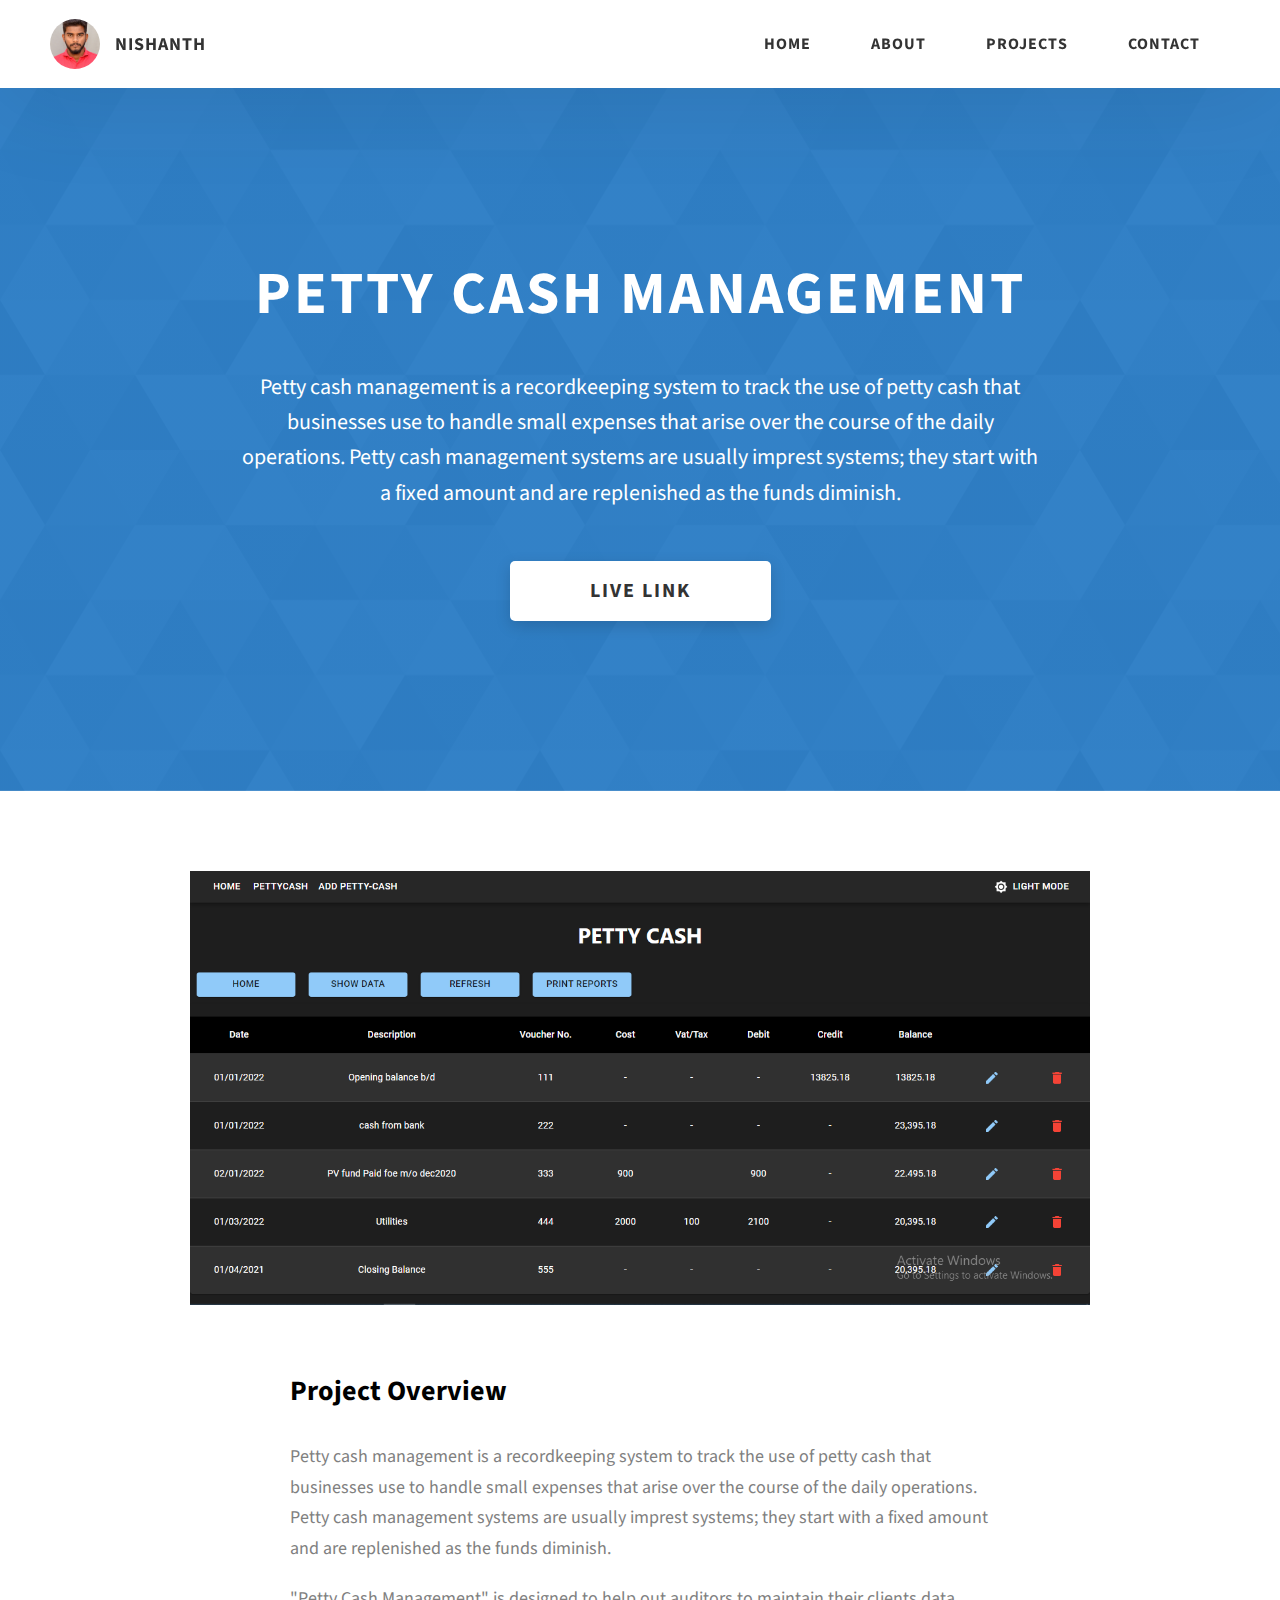
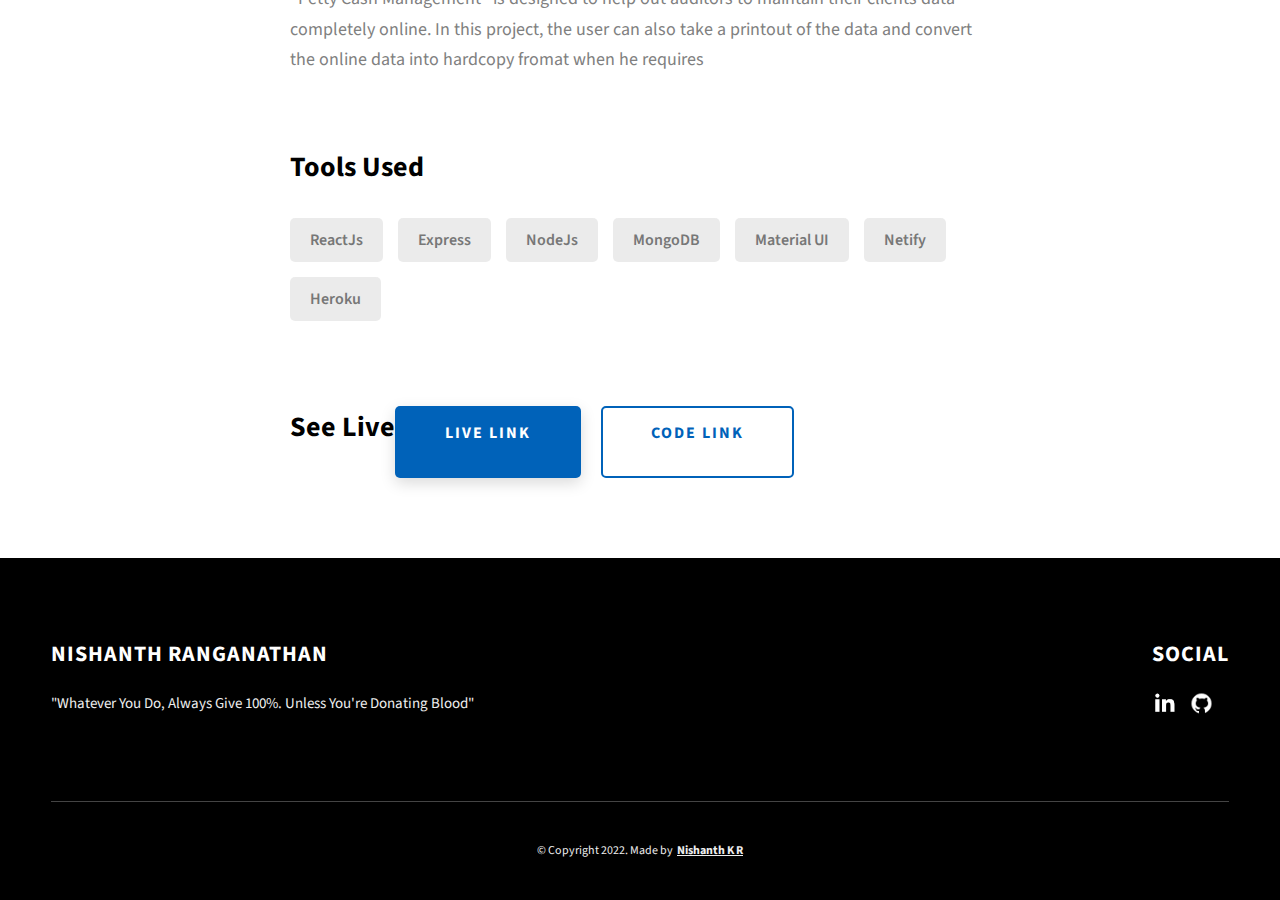
<file: project-1.html>
<!DOCTYPE html>
<html lang="en">
  <head>
    <meta charset="UTF-8" />
    <meta name="viewport" content="width=device-width, initial-scale=1.0" />
    <meta http-equiv="X-UA-Compatible" content="ie=edge" />
    <title>Case Study of Pettycash Management</title>
    <meta name="description" content="Case study page of Project" />

    <link rel="stylesheet" href="css/style.css" />

    <link rel="preconnect" href="https://fonts.googleapis.com" />
    <link rel="preconnect" href="https://fonts.gstatic.com" crossorigin />
    <link
      href="https://fonts.googleapis.com/css2?family=Source+Sans+Pro:wght@400;600;700;900&display=swap"
      rel="stylesheet"
    />
  </head>
  <body>
    <header class="header">
      <div class="header__content">
        <div class="header__logo-container">
          <div class="header__logo-img-cont">
            <img
              src="./assets/png/633.jpg"
              alt="Logo Image"
              class="header__logo-img"
            />
          </div>
          <span class="header__logo-sub">Nishanth</span>
        </div>
        <div class="header__main">
          <ul class="header__links">
            <li class="header__link-wrapper">
              <a href="./index.html" class="header__link"> Home </a>
            </li>
            <li class="header__link-wrapper">
              <a href="./index.html#about" class="header__link">About </a>
            </li>
            <li class="header__link-wrapper">
              <a href="./index.html#projects" class="header__link">
                Projects
              </a>
            </li>
            <li class="header__link-wrapper">
              <a href="./index.html#contact" class="header__link"> Contact </a>
            </li>
          </ul>
          <div class="header__main-ham-menu-cont">
            <img
              src="./assets/svg/ham-menu.svg"
              alt="hamburger menu"
              class="header__main-ham-menu"
            />
            <img
              src="./assets/svg/ham-menu-close.svg"
              alt="hamburger menu close"
              class="header__main-ham-menu-close d-none"
            />
          </div>
        </div>
      </div>
      <div class="header__sm-menu">
        <div class="header__sm-menu-content">
          <ul class="header__sm-menu-links">
            <li class="header__sm-menu-link">
              <a href="./index.html"> Home </a>
            </li>

            <li class="header__sm-menu-link">
              <a href="./index.html#about"> About </a>
            </li>

            <li class="header__sm-menu-link">
              <a href="./index.html#projects"> Projects </a>
            </li>

            <li class="header__sm-menu-link">
              <a href="./index.html#contact"> Contact </a>
            </li>
          </ul>
        </div>
      </div>
    </header>
    <section class="project-cs-hero">
      <div class="project-cs-hero__content">
        <h1 class="heading-primary">Petty Cash Management</h1>
        <div class="project-cs-hero__info">
          <p class="text-primary">
            Petty cash management is a recordkeeping system to track the use of petty cash that businesses use to handle small expenses that arise over the course of the daily operations. Petty cash management systems are usually imprest systems; they start with a fixed amount and are replenished as the funds diminish.
          </p>
        </div>
        <div class="project-cs-hero__cta">
          <a href="https://petty-cashmanager.netlify.app/" class="btn btn--bg" target="_blank">Live Link</a>
        </div>
      </div>
    </section>
    <section class="project-details">
      <div class="main-container">
        <div class="project-details__content">
          <div class="project-details__showcase-img-cont">
            <img
              src="./assets/jpeg/pettycash.png"
              alt="Project Image"
              class="project-details__showcase-img"
            />
          </div>
          <div class="project-details__content-main">
            <div class="project-details__desc">
              <h3 class="project-details__content-title">Project Overview</h3>
              <p class="project-details__desc-para">
                Petty cash management is a recordkeeping system to track the use of petty cash that businesses use to handle small expenses that arise over the course of the daily operations. Petty cash management systems are usually imprest systems; they start with a fixed amount and are replenished as the funds diminish.
              </p>
              <p class="project-details__desc-para">
                "Petty Cash Management" is designed
to help out auditors to maintain their
clients data completely online.
In this project, the user can also take a
printout of the data and convert the
online data into hardcopy fromat
when he requires
              </p>
            </div>
            <div class="project-details__tools-used">
              <h3 class="project-details__content-title">Tools Used</h3>
              <div class="skills">
                
                <div class="skills__skill">ReactJs</div>
                <div class="skills__skill">Express</div>
                <div class="skills__skill">NodeJs</div>
                <div class="skills__skill">MongoDB</div>
                <div class="skills__skill">Material UI</div>
                <div class="skills__skill">Netify</div>
                <div class="skills__skill">Heroku</div>
              </div>
            </div>
            <div class="project-details__links">
              <h3 class="project-details__content-title">See Live</h3>
              <a
                href="https://petty-cashmanager.netlify.app/"
                class="btn btn--med btn--theme project-details__links-btn"
                target="_blank"
                >Live Link</a
              >
              <a
                href="https://github.com/Nishanth4696/b28wd-pettycash"
                class="btn btn--med btn--theme-inv project-details__links-btn"
                target="_blank"
                >Code Link</a
              >
            </div>
          </div>
        </div>
      </div>
    </section>
    <footer class="main-footer">
      <div class="main-container">
        <div class="main-footer__upper">
          <div class="main-footer__row main-footer__row-1">
            <h2 class="heading heading-sm main-footer__heading-sm">
              <span>Social</span>
            </h2>
            <div class="main-footer__social-cont">
              <a target="_blank" rel="noreferrer" href="https://www.linkedin.com/in/nishanth-k-r/">
                <img
                  class="main-footer__icon"
                  src="./assets/png/linkedin-ico.png"
                  alt="icon"
                />
              </a>
              <a target="_blank" rel="noreferrer" href="https://github.com/Nishanth4696">
                <img
                  class="main-footer__icon"
                  src="./assets/png/github-ico.png"
                  alt="icon"
                />
              </a>
              
            </div>
          </div>
          <div class="main-footer__row main-footer__row-2">
            <h4 class="heading heading-sm text-lt">Nishanth Ranganathan</h4>
            <p class="main-footer__short-desc">
              "Whatever You Do, Always Give 100%. Unless You're Donating Blood"
            </p>
          </div>
        </div>

        <!-- If you give me some credit or shoutout here by linking to my website, then it will be a big thing for me and will help me a lot :) -->
        <div class="main-footer__lower">
          &copy; Copyright 2022. Made by
          <a rel="noreferrer"
            >Nishanth K R</a
          >
        </div>
      </div>
    </footer>

    <script src="./index.js"></script>
  </body>
</html>
</file>
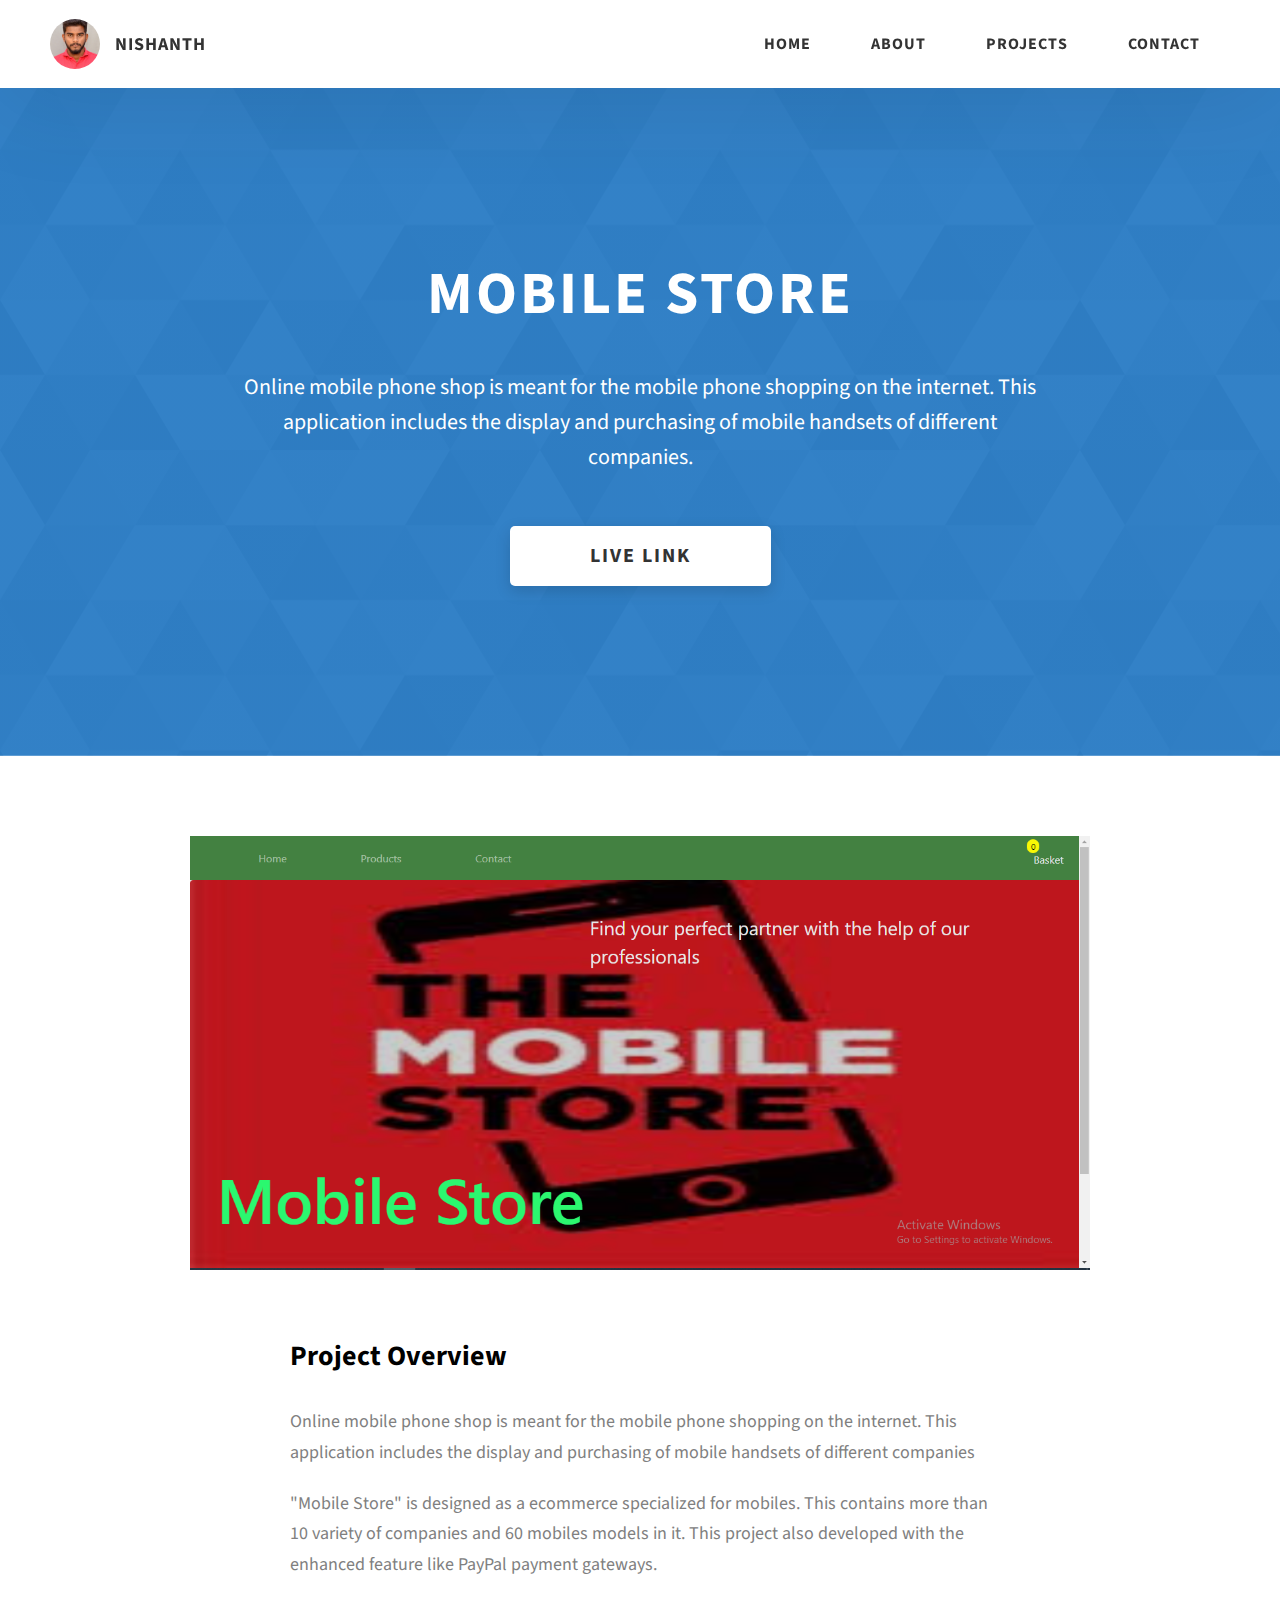
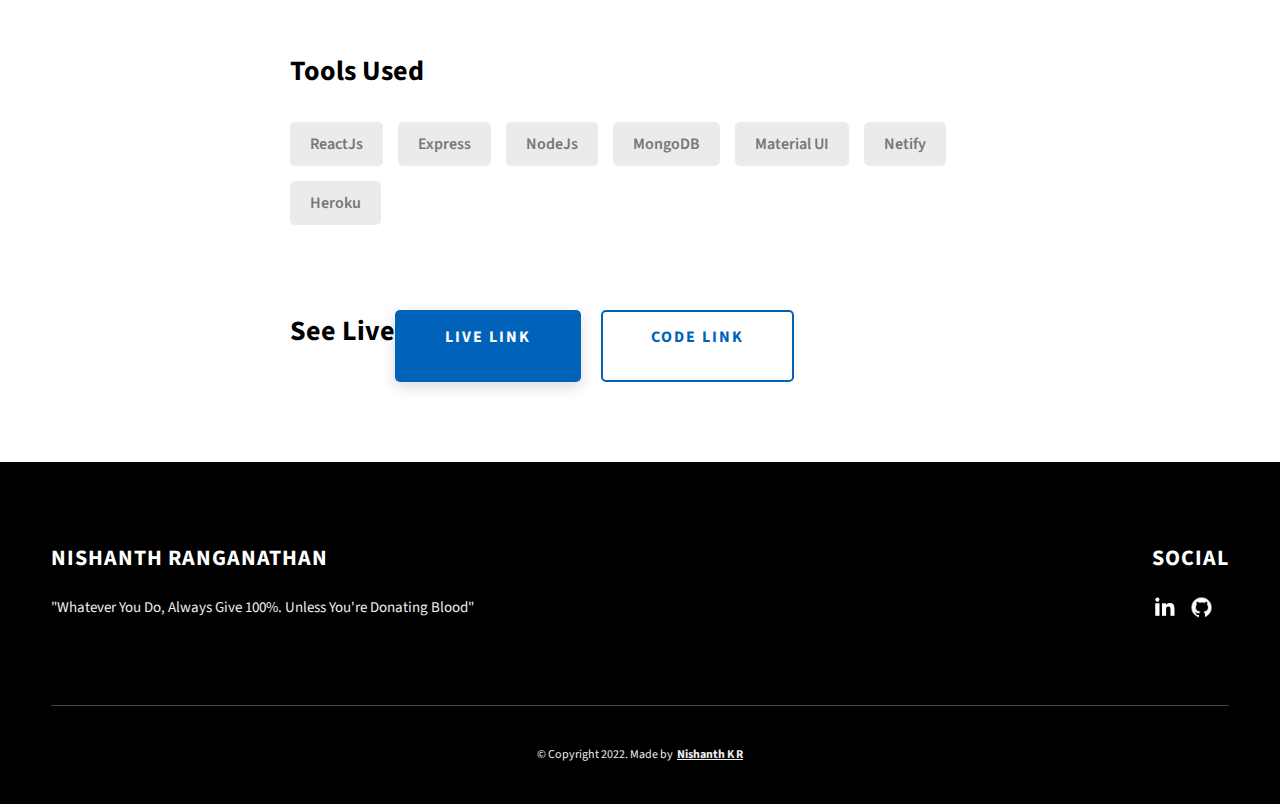
<file: project-2.html>
<!DOCTYPE html>
<html lang="en">
  <head>
    <meta charset="UTF-8" />
    <meta name="viewport" content="width=device-width, initial-scale=1.0" />
    <meta http-equiv="X-UA-Compatible" content="ie=edge" />
    <title>Case Study of Mobile Store</title>
    <meta name="description" content="Case study page of Project" />

    <link rel="stylesheet" href="css/style.css" />

    <link rel="preconnect" href="https://fonts.googleapis.com" />
    <link rel="preconnect" href="https://fonts.gstatic.com" crossorigin />
    <link
      href="https://fonts.googleapis.com/css2?family=Source+Sans+Pro:wght@400;600;700;900&display=swap"
      rel="stylesheet"
    />
  </head>
  <body>
    <header class="header">
      <div class="header__content">
        <div class="header__logo-container">
          <div class="header__logo-img-cont">
            <img
              src="./assets/png/633.jpg"
              alt="Logo Image"
              class="header__logo-img"
            />
          </div>
          <span class="header__logo-sub">Nishanth</span>
        </div>
        <div class="header__main">
          <ul class="header__links">
            <li class="header__link-wrapper">
              <a href="./index.html" class="header__link"> Home </a>
            </li>
            <li class="header__link-wrapper">
              <a href="./index.html#about" class="header__link">About </a>
            </li>
            <li class="header__link-wrapper">
              <a href="./index.html#projects" class="header__link">
                Projects
              </a>
            </li>
            <li class="header__link-wrapper">
              <a href="./index.html#contact" class="header__link"> Contact </a>
            </li>
          </ul>
          <div class="header__main-ham-menu-cont">
            <img
              src="./assets/svg/ham-menu.svg"
              alt="hamburger menu"
              class="header__main-ham-menu"
            />
            <img
              src="./assets/svg/ham-menu-close.svg"
              alt="hamburger menu close"
              class="header__main-ham-menu-close d-none"
            />
          </div>
        </div>
      </div>
      <div class="header__sm-menu">
        <div class="header__sm-menu-content">
          <ul class="header__sm-menu-links">
            <li class="header__sm-menu-link">
              <a href="./index.html"> Home </a>
            </li>

            <li class="header__sm-menu-link">
              <a href="./index.html#about"> About </a>
            </li>

            <li class="header__sm-menu-link">
              <a href="./index.html#projects"> Projects </a>
            </li>

            <li class="header__sm-menu-link">
              <a href="./index.html#contact"> Contact </a>
            </li>
          </ul>
        </div>
      </div>
    </header>
    <section class="project-cs-hero">
      <div class="project-cs-hero__content">
        <h1 class="heading-primary">Mobile Store</h1>
        <div class="project-cs-hero__info">
          <p class="text-primary">
            Online mobile phone shop is meant for the mobile phone shopping on the internet. This application includes the display and purchasing of mobile handsets of different companies.
          </p>
        </div>
        <div class="project-cs-hero__cta">
          <a href="https://b28wd-mobilestore.netlify.app/" class="btn btn--bg" target="_blank">Live Link</a>
        </div>
      </div>
    </section>
    <section class="project-details">
      <div class="main-container">
        <div class="project-details__content">
          <div class="project-details__showcase-img-cont">
            <img
              src="./assets/jpeg/mobile.png"
              alt="Project Image"
              class="project-details__showcase-img"
            />
          </div>
          <div class="project-details__content-main">
            <div class="project-details__desc">
              <h3 class="project-details__content-title">Project Overview</h3>
              <p class="project-details__desc-para">
                Online mobile phone shop is meant for the mobile phone shopping on the internet. This application includes the display and purchasing of mobile handsets of different companies
              </p>
              <p class="project-details__desc-para">
                "Mobile Store" is designed as a ecommerce specialized for mobiles. This contains more than 10 variety of companies and 60 mobiles models in it.
This project also developed with the enhanced feature like PayPal payment gateways.
              </p>
            </div>
            <div class="project-details__tools-used">
              <h3 class="project-details__content-title">Tools Used</h3>
              <div class="skills">
                
                <div class="skills__skill">ReactJs</div>
                <div class="skills__skill">Express</div>
                <div class="skills__skill">NodeJs</div>
                <div class="skills__skill">MongoDB</div>
                <div class="skills__skill">Material UI</div>
                <div class="skills__skill">Netify</div>
                <div class="skills__skill">Heroku</div>
              </div>
            </div>
            <div class="project-details__links">
              <h3 class="project-details__content-title">See Live</h3>
              <a
                href="https://b28wd-mobilestore.netlify.app/"
                class="btn btn--med btn--theme project-details__links-btn"
                target="_blank"
                >Live Link</a
              >
              <a
                href="https://github.com/Nishanth4696/b28wd-mobile"
                class="btn btn--med btn--theme-inv project-details__links-btn"
                target="_blank"
                >Code Link</a
              >
            </div>
          </div>
        </div>
      </div>
    </section>
    <footer class="main-footer">
      <div class="main-container">
        <div class="main-footer__upper">
          <div class="main-footer__row main-footer__row-1">
            <h2 class="heading heading-sm main-footer__heading-sm">
              <span>Social</span>
            </h2>
            <div class="main-footer__social-cont">
              <a target="_blank" rel="noreferrer" href="https://www.linkedin.com/in/nishanth-k-r/">
                <img
                  class="main-footer__icon"
                  src="./assets/png/linkedin-ico.png"
                  alt="icon"
                />
              </a>
              <a target="_blank" rel="noreferrer" href="https://github.com/Nishanth4696">
                <img
                  class="main-footer__icon"
                  src="./assets/png/github-ico.png"
                  alt="icon"
                />
              </a>
              
            </div>
          </div>
          <div class="main-footer__row main-footer__row-2">
            <h4 class="heading heading-sm text-lt">Nishanth Ranganathan</h4>
            <p class="main-footer__short-desc">
              "Whatever You Do, Always Give 100%. Unless You're Donating Blood"
            </p>
          </div>
        </div>

        <!-- If you give me some credit or shoutout here by linking to my website, then it will be a big thing for me and will help me a lot :) -->
        <div class="main-footer__lower">
          &copy; Copyright 2022. Made by
          <a rel="noreferrer"
            >Nishanth K R</a
          >
        </div>
      </div>
    </footer>

    <script src="./index.js"></script>
  </body>
</html>
</file>
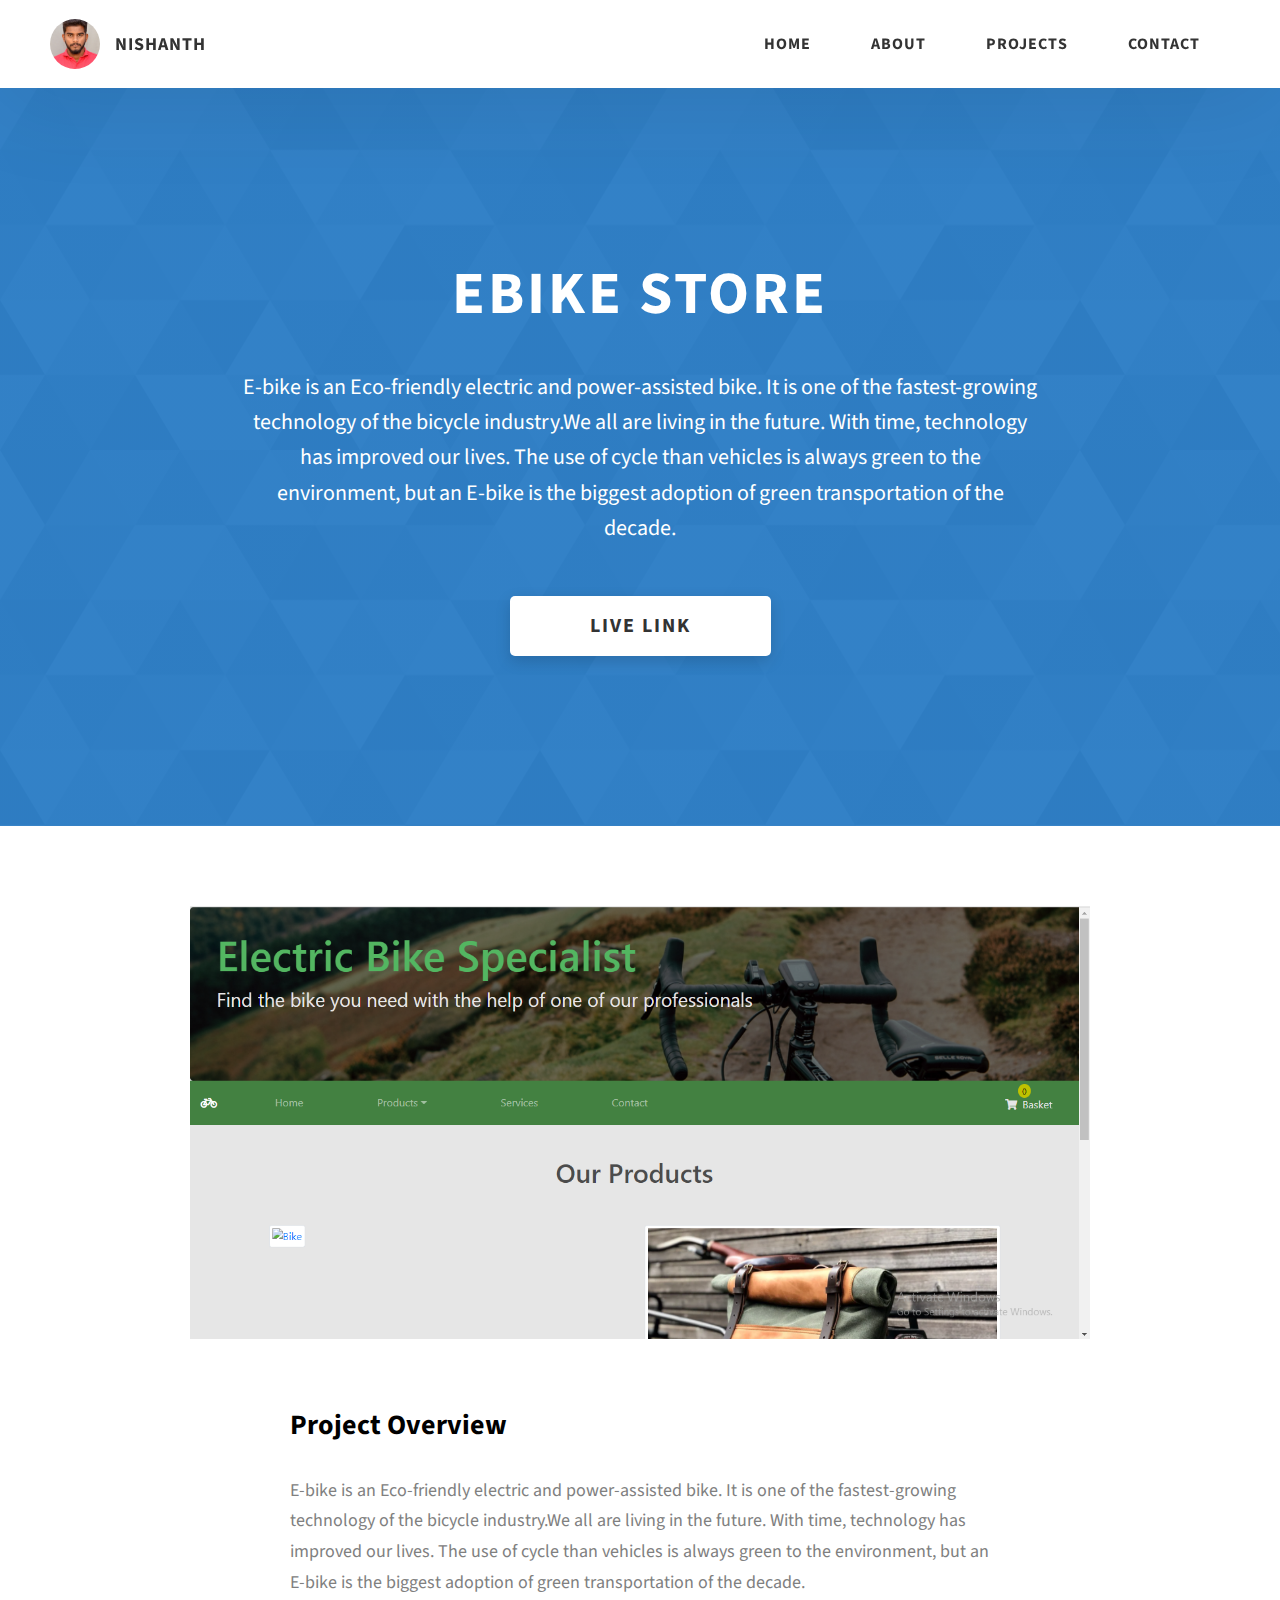
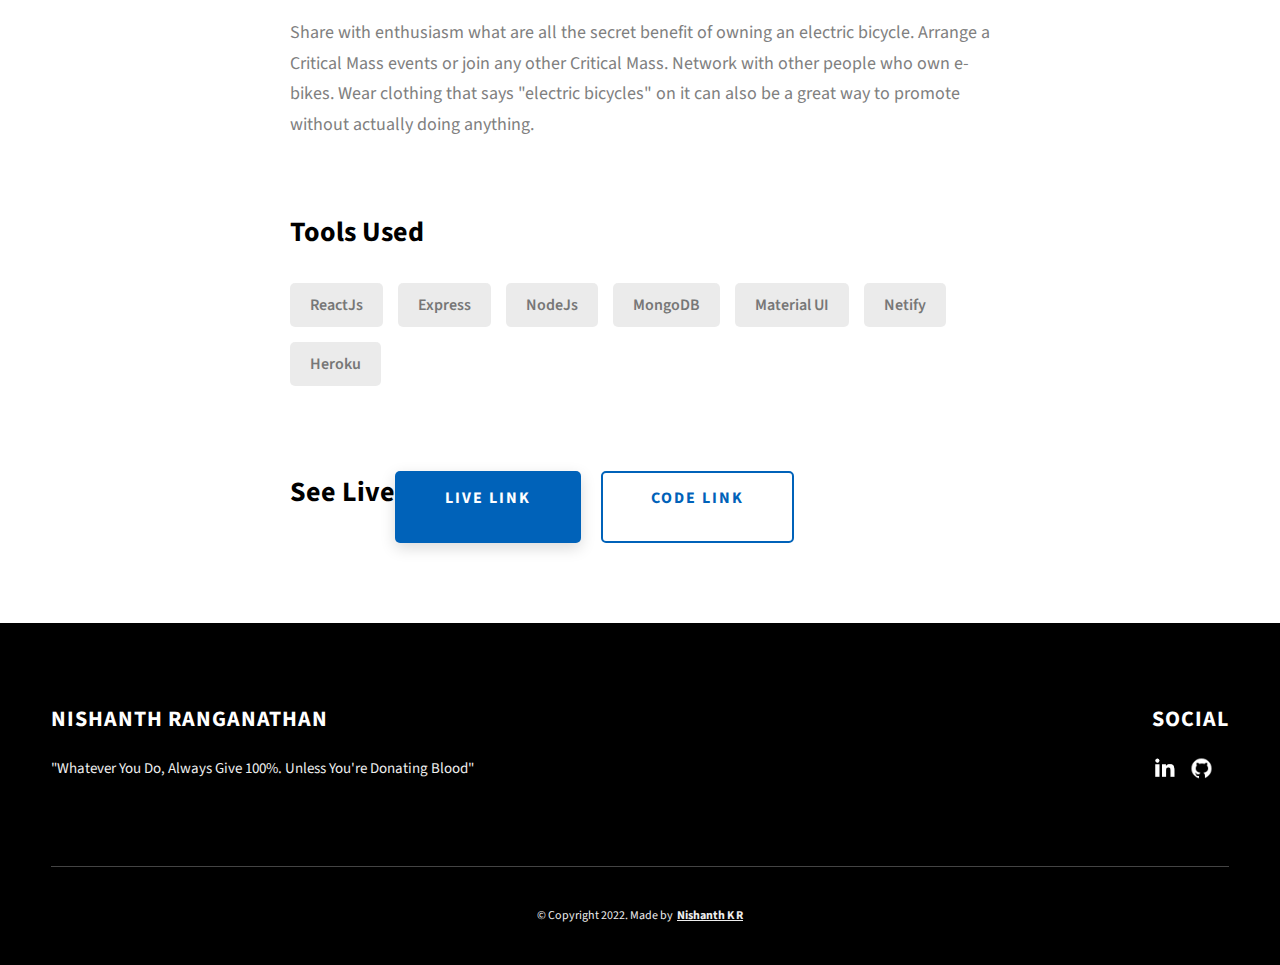
<file: project-3.html>
<!DOCTYPE html>
<html lang="en">
  <head>
    <meta charset="UTF-8" />
    <meta name="viewport" content="width=device-width, initial-scale=1.0" />
    <meta http-equiv="X-UA-Compatible" content="ie=edge" />
    <title>Case Study of Ebike</title>
    <meta name="description" content="Case study page of Project" />

    <link rel="stylesheet" href="css/style.css" />

    <link rel="preconnect" href="https://fonts.googleapis.com" />
    <link rel="preconnect" href="https://fonts.gstatic.com" crossorigin />
    <link
      href="https://fonts.googleapis.com/css2?family=Source+Sans+Pro:wght@400;600;700;900&display=swap"
      rel="stylesheet"
    />
  </head>
  <body>
    <header class="header">
      <div class="header__content">
        <div class="header__logo-container">
          <div class="header__logo-img-cont">
            <img
              src="./assets/png/633.jpg"
              alt="Logo Image"
              class="header__logo-img"
            />
          </div>
          <span class="header__logo-sub">Nishanth</span>
        </div>
        <div class="header__main">
          <ul class="header__links">
            <li class="header__link-wrapper">
              <a href="./index.html" class="header__link"> Home </a>
            </li>
            <li class="header__link-wrapper">
              <a href="./index.html#about" class="header__link">About </a>
            </li>
            <li class="header__link-wrapper">
              <a href="./index.html#projects" class="header__link">
                Projects
              </a>
            </li>
            <li class="header__link-wrapper">
              <a href="./index.html#contact" class="header__link"> Contact </a>
            </li>
          </ul>
          <div class="header__main-ham-menu-cont">
            <img
              src="./assets/svg/ham-menu.svg"
              alt="hamburger menu"
              class="header__main-ham-menu"
            />
            <img
              src="./assets/svg/ham-menu-close.svg"
              alt="hamburger menu close"
              class="header__main-ham-menu-close d-none"
            />
          </div>
        </div>
      </div>
      <div class="header__sm-menu">
        <div class="header__sm-menu-content">
          <ul class="header__sm-menu-links">
            <li class="header__sm-menu-link">
              <a href="./index.html"> Home </a>
            </li>

            <li class="header__sm-menu-link">
              <a href="./index.html#about"> About </a>
            </li>

            <li class="header__sm-menu-link">
              <a href="./index.html#projects"> Projects </a>
            </li>

            <li class="header__sm-menu-link">
              <a href="./index.html#contact"> Contact </a>
            </li>
          </ul>
        </div>
      </div>
    </header>
    <section class="project-cs-hero">
      <div class="project-cs-hero__content">
        <h1 class="heading-primary">Ebike Store</h1>
        <div class="project-cs-hero__info">
          <p class="text-primary">
            E-bike is an Eco-friendly electric and power-assisted bike. It is one of the fastest-growing technology of the bicycle industry.We all are living in the future. With time, technology has improved our lives. The use of cycle than vehicles is always green to the environment, but an E-bike is the biggest adoption of green transportation of the decade.
          </p>
        </div>
        <div class="project-cs-hero__cta">
          <a href="https://b28wd-ebikestore.netlify.app/" class="btn btn--bg" target="_blank">Live Link</a>
        </div>
      </div>
    </section>
    <section class="project-details">
      <div class="main-container">
        <div class="project-details__content">
          <div class="project-details__showcase-img-cont">
            <img
              src="./assets/jpeg/E-bike.png"
              alt="Project Image"
              class="project-details__showcase-img"
            />
          </div>
          <div class="project-details__content-main">
            <div class="project-details__desc">
              <h3 class="project-details__content-title">Project Overview</h3>
              <p class="project-details__desc-para">
                E-bike is an Eco-friendly electric and power-assisted bike. It is one of the fastest-growing technology of the bicycle industry.We all are living in the future. With time, technology has improved our lives. The use of cycle than vehicles is always green to the environment, but an E-bike is the biggest adoption of green transportation of the decade.
              </p>
              <p class="project-details__desc-para">
                Share with enthusiasm what are all the secret benefit of owning an electric bicycle. Arrange a Critical Mass events or join any other Critical Mass. Network with other people who own e-bikes. Wear clothing that says "electric bicycles" on it can also be a great way to promote without actually doing anything.
              </p>
            </div>
            <div class="project-details__tools-used">
              <h3 class="project-details__content-title">Tools Used</h3>
              <div class="skills">
                
                <div class="skills__skill">ReactJs</div>
                <div class="skills__skill">Express</div>
                <div class="skills__skill">NodeJs</div>
                <div class="skills__skill">MongoDB</div>
                <div class="skills__skill">Material UI</div>
                <div class="skills__skill">Netify</div>
                <div class="skills__skill">Heroku</div>
              </div>
            </div>
            <div class="project-details__links">
              <h3 class="project-details__content-title">See Live</h3>
              <a
                href="https://b28wd-ebikestore.netlify.app/"
                class="btn btn--med btn--theme project-details__links-btn"
                target="_blank"
                >Live Link</a
              >
              <a
                href="https://github.com/Nishanth4696/b28wd-ebike"
                class="btn btn--med btn--theme-inv project-details__links-btn"
                target="_blank"
                >Code Link</a
              >
            </div>
          </div>
        </div>
      </div>
    </section>
    <footer class="main-footer">
      <div class="main-container">
        <div class="main-footer__upper">
          <div class="main-footer__row main-footer__row-1">
            <h2 class="heading heading-sm main-footer__heading-sm">
              <span>Social</span>
            </h2>
            <div class="main-footer__social-cont">
              <a target="_blank" rel="noreferrer" href="https://www.linkedin.com/in/nishanth-k-r/">
                <img
                  class="main-footer__icon"
                  src="./assets/png/linkedin-ico.png"
                  alt="icon"
                />
              </a>
              <a target="_blank" rel="noreferrer" href="https://github.com/Nishanth4696">
                <img
                  class="main-footer__icon"
                  src="./assets/png/github-ico.png"
                  alt="icon"
                />
              </a>
              
            </div>
          </div>
          <div class="main-footer__row main-footer__row-2">
            <h4 class="heading heading-sm text-lt">Nishanth Ranganathan</h4>
            <p class="main-footer__short-desc">
              "Whatever You Do, Always Give 100%. Unless You're Donating Blood"
            </p>
          </div>
        </div>

        <!-- If you give me some credit or shoutout here by linking to my website, then it will be a big thing for me and will help me a lot :) -->
        <div class="main-footer__lower">
          &copy; Copyright 2022. Made by
          <a rel="noreferrer"
            >Nishanth K R</a
          >
        </div>
      </div>
    </footer>

    <script src="./index.js"></script>
  </body>
</html>
</file>
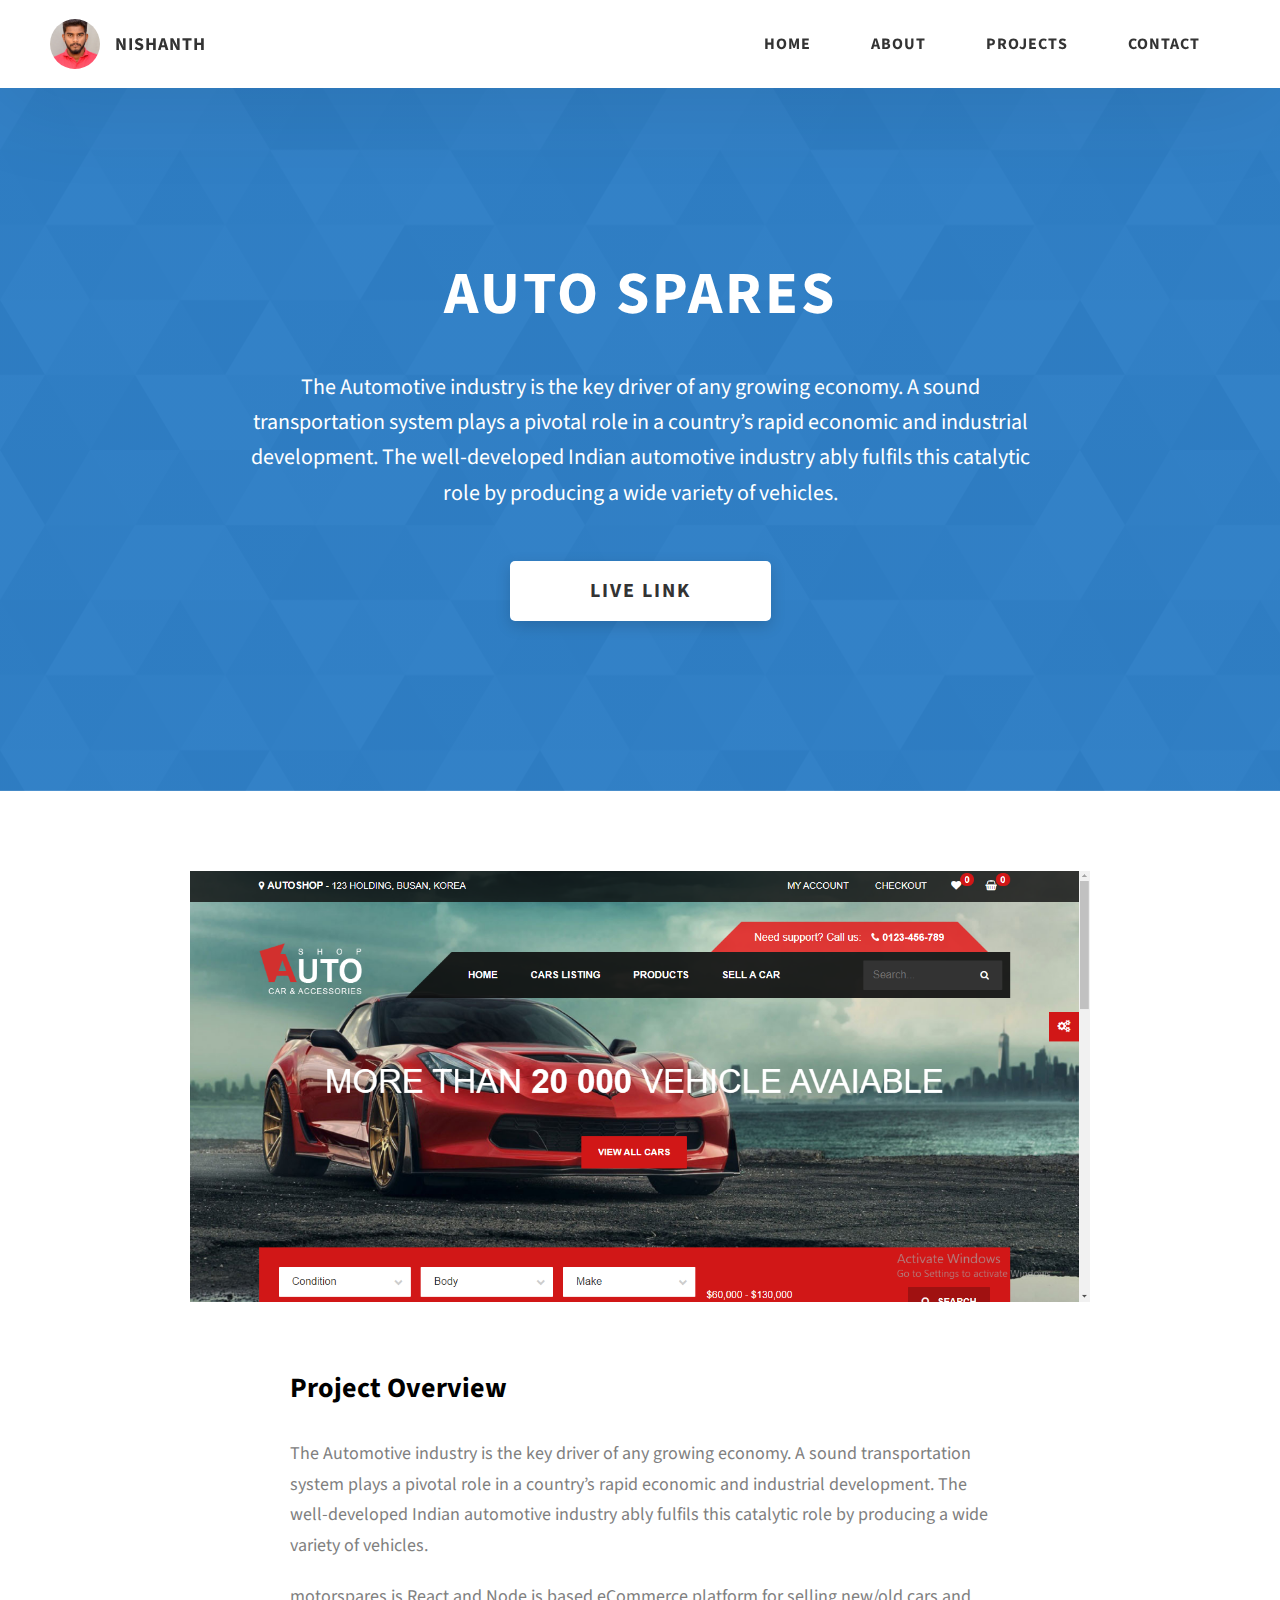
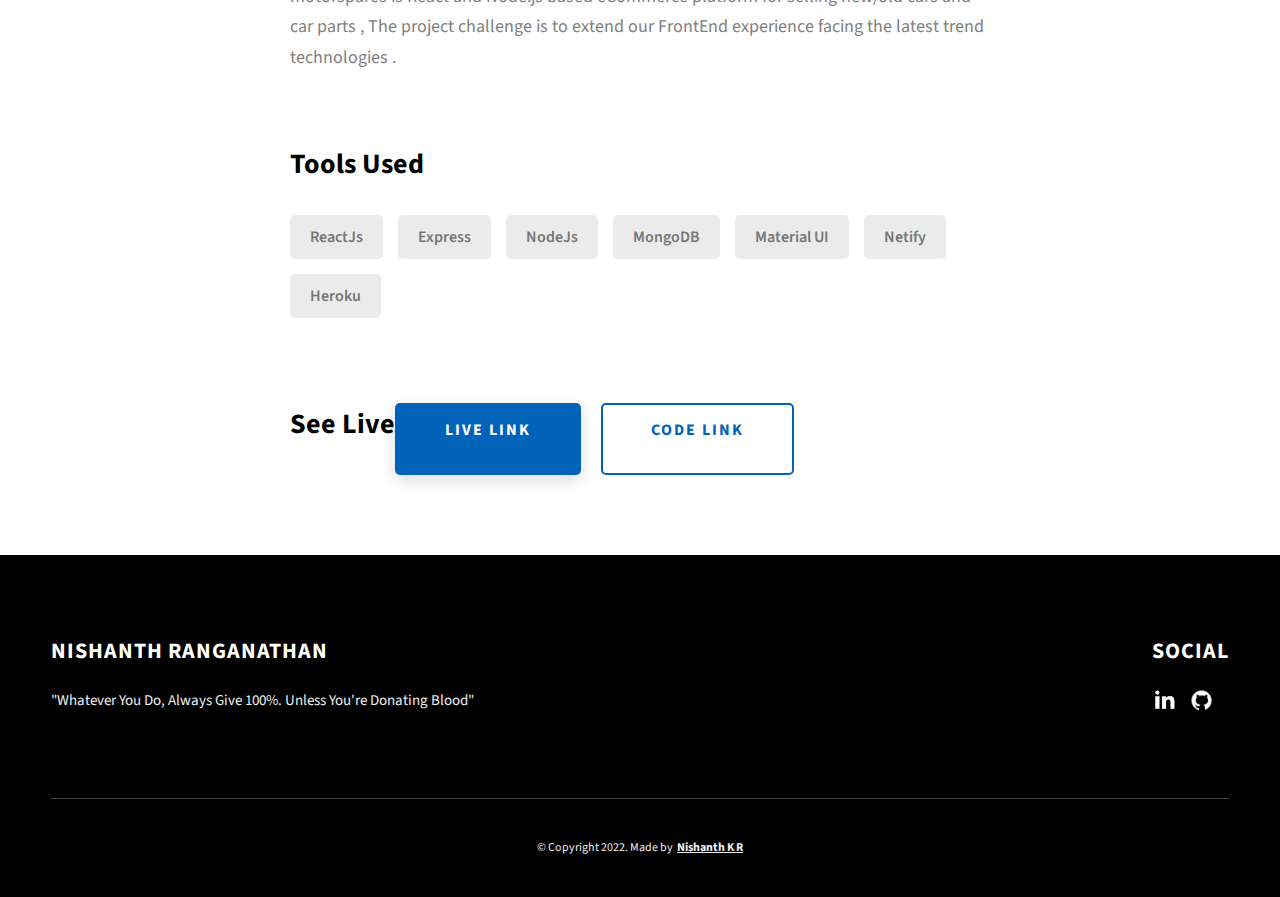
<file: project-4.html>
<!DOCTYPE html>
<html lang="en">
  <head>
    <meta charset="UTF-8" />
    <meta name="viewport" content="width=device-width, initial-scale=1.0" />
    <meta http-equiv="X-UA-Compatible" content="ie=edge" />
    <title>Case Study of Auto Spares</title>
    <meta name="description" content="Case study page of Project" />

    <link rel="stylesheet" href="css/style.css" />

    <link rel="preconnect" href="https://fonts.googleapis.com" />
    <link rel="preconnect" href="https://fonts.gstatic.com" crossorigin />
    <link
      href="https://fonts.googleapis.com/css2?family=Source+Sans+Pro:wght@400;600;700;900&display=swap"
      rel="stylesheet"
    />
  </head>
  <body>
    <header class="header">
      <div class="header__content">
        <div class="header__logo-container">
          <div class="header__logo-img-cont">
            <img
              src="./assets/png/633.jpg"
              alt="Logo Image"
              class="header__logo-img"
            />
          </div>
          <span class="header__logo-sub">Nishanth</span>
        </div>
        <div class="header__main">
          <ul class="header__links">
            <li class="header__link-wrapper">
              <a href="./index.html" class="header__link"> Home </a>
            </li>
            <li class="header__link-wrapper">
              <a href="./index.html#about" class="header__link">About </a>
            </li>
            <li class="header__link-wrapper">
              <a href="./index.html#projects" class="header__link">
                Projects
              </a>
            </li>
            <li class="header__link-wrapper">
              <a href="./index.html#contact" class="header__link"> Contact </a>
            </li>
          </ul>
          <div class="header__main-ham-menu-cont">
            <img
              src="./assets/svg/ham-menu.svg"
              alt="hamburger menu"
              class="header__main-ham-menu"
            />
            <img
              src="./assets/svg/ham-menu-close.svg"
              alt="hamburger menu close"
              class="header__main-ham-menu-close d-none"
            />
          </div>
        </div>
      </div>
      <div class="header__sm-menu">
        <div class="header__sm-menu-content">
          <ul class="header__sm-menu-links">
            <li class="header__sm-menu-link">
              <a href="./index.html"> Home </a>
            </li>

            <li class="header__sm-menu-link">
              <a href="./index.html#about"> About </a>
            </li>

            <li class="header__sm-menu-link">
              <a href="./index.html#projects"> Projects </a>
            </li>

            <li class="header__sm-menu-link">
              <a href="./index.html#contact"> Contact </a>
            </li>
          </ul>
        </div>
      </div>
    </header>
    <section class="project-cs-hero">
      <div class="project-cs-hero__content">
        <h1 class="heading-primary">Auto Spares</h1>
        <div class="project-cs-hero__info">
          <p class="text-primary">
            The Automotive industry is the key driver of any growing economy. A sound transportation system plays a pivotal role in a country’s rapid economic and industrial development. The well-developed Indian automotive industry ably fulfils this catalytic role by producing a wide variety of vehicles.
          </p>
        </div>
        <div class="project-cs-hero__cta">
          <a href="https://motorspare.herokuapp.com/" class="btn btn--bg" target="_blank">Live Link</a>
        </div>
      </div>
    </section>
    <section class="project-details">
      <div class="main-container">
        <div class="project-details__content">
          <div class="project-details__showcase-img-cont">
            <img
              src="./assets/jpeg/Auto Spares.png"
              alt="Project Image"
              class="project-details__showcase-img"
            />
          </div>
          <div class="project-details__content-main">
            <div class="project-details__desc">
              <h3 class="project-details__content-title">Project Overview</h3>
              <p class="project-details__desc-para">
                The Automotive industry is the key driver of any growing economy. A sound transportation system plays a pivotal role in a country’s rapid economic and industrial development. The well-developed Indian automotive industry ably fulfils this catalytic role by producing a wide variety of vehicles.
              </p>
              <p class="project-details__desc-para">
                motorspares is React and Node.js based eCommerce platform for selling new/old cars and car parts , The project challenge is to extend our FrontEnd experience facing the latest trend technologies .
              </p>
            </div>
            <div class="project-details__tools-used">
              <h3 class="project-details__content-title">Tools Used</h3>
              <div class="skills">
                
                <div class="skills__skill">ReactJs</div>
                <div class="skills__skill">Express</div>
                <div class="skills__skill">NodeJs</div>
                <div class="skills__skill">MongoDB</div>
                <div class="skills__skill">Material UI</div>
                <div class="skills__skill">Netify</div>
                <div class="skills__skill">Heroku</div>
              </div>
            </div>
            <div class="project-details__links">
              <h3 class="project-details__content-title">See Live</h3>
              <a
                href="https://motorspare.herokuapp.com/"
                class="btn btn--med btn--theme project-details__links-btn"
                target="_blank"
                >Live Link</a
              >
              <a
                href="https://github.com/Nishanth4696/b28wd-motors"
                class="btn btn--med btn--theme-inv project-details__links-btn"
                target="_blank"
                >Code Link</a
              >
            </div>
          </div>
        </div>
      </div>
    </section>
    <footer class="main-footer">
      <div class="main-container">
        <div class="main-footer__upper">
          <div class="main-footer__row main-footer__row-1">
            <h2 class="heading heading-sm main-footer__heading-sm">
              <span>Social</span>
            </h2>
            <div class="main-footer__social-cont">
              <a target="_blank" rel="noreferrer" href="https://www.linkedin.com/in/nishanth-k-r/">
                <img
                  class="main-footer__icon"
                  src="./assets/png/linkedin-ico.png"
                  alt="icon"
                />
              </a>
              <a target="_blank" rel="noreferrer" href="https://github.com/Nishanth4696">
                <img
                  class="main-footer__icon"
                  src="./assets/png/github-ico.png"
                  alt="icon"
                />
              </a>
              
            </div>
          </div>
          <div class="main-footer__row main-footer__row-2">
            <h4 class="heading heading-sm text-lt">Nishanth Ranganathan</h4>
            <p class="main-footer__short-desc">
              "Whatever You Do, Always Give 100%. Unless You're Donating Blood"
            </p>
          </div>
        </div>

        <!-- If you give me some credit or shoutout here by linking to my website, then it will be a big thing for me and will help me a lot :) -->
        <div class="main-footer__lower">
          &copy; Copyright 2022. Made by
          <a rel="noreferrer"
            >Nishanth K R</a
          >
        </div>
      </div>
    </footer>

    <script src="./index.js"></script>
  </body>
</html>
</file>
<file: css/style.css>
*,*::after,*::before{margin:0;padding:0;box-sizing:inherit;font-family:inherit}html{font-size:62.5%;scroll-behavior:smooth}@media only screen and (max-width: 75em){html{font-size:59%}}@media only screen and (max-width: 56.25em){html{font-size:56%}}@media only screen and (min-width: 112.5em){html{font-size:65%}}body{box-sizing:border-box;position:relative;line-height:1.5;font-family:sans-serif;overflow-x:hidden;overflow-y:scroll;font-family:'Source Sans Pro', sans-serif}a{text-decoration:none;color:inherit}li{list-style:none}input:focus,button:focus,a:focus,textarea:focus{outline:none}button{border:none;cursor:pointer}textarea{resize:none}.heading-primary{font-size:6rem;text-transform:uppercase;letter-spacing:3px;text-align:center}@media only screen and (max-width: 37.5em){.heading-primary{font-size:4.5rem}}.heading-sec__mb-bg{margin-bottom:11rem}@media only screen and (max-width: 56.25em){.heading-sec__mb-bg{margin-bottom:8rem}}.heading-sec__mb-med{margin-bottom:9rem}@media only screen and (max-width: 56.25em){.heading-sec__mb-med{margin-bottom:8rem}}.heading-sec__main{display:block;font-size:4rem;text-transform:uppercase;letter-spacing:1px;letter-spacing:3px;text-align:center;margin-bottom:3.5rem;position:relative}.heading-sec__main--lt{color:#fff}.heading-sec__main--lt::after{content:'';background:#fff !important}.heading-sec__main::after{content:'';position:absolute;top:calc(100% + 1.5rem);height:5px;width:3rem;background:#0062b9;left:50%;transform:translateX(-50%);border-radius:5px}@media only screen and (max-width: 37.5em){.heading-sec__main::after{top:calc(100% + 1.2rem)}}.heading-sec__sub{display:block;text-align:center;color:#777;font-size:2rem;font-weight:500;max-width:80rem;margin:auto;line-height:1.6}@media only screen and (max-width: 37.5em){.heading-sec__sub{font-size:1.8rem}}.heading-sec__sub--lt{color:#eee}.heading-sm{font-size:2.2rem;text-transform:uppercase;letter-spacing:1px}.main-container{max-width:120rem;margin:auto;width:92%}.btn{background:#fff;color:#333;text-transform:uppercase;letter-spacing:2px;display:inline-block;font-weight:700;border-radius:5px;box-shadow:0 5px 15px 0 rgba(0,0,0,0.15);transition:transform .3s}.btn:hover{transform:translateY(-3px)}.btn--bg{padding:1.5rem 8rem;font-size:2rem}.btn--med{padding:1.5rem 5rem;font-size:1.6rem}.btn--theme{background:#0062b9;color:#fff}.btn--theme-inv{color:#0062b9;background:#fff;border:2px solid #0062b9;box-shadow:none;padding:calc(1.5rem - 2px) calc(5rem - 2px)}.sec-pad{padding:12rem 0}@media only screen and (max-width: 56.25em){.sec-pad{padding:8rem 0}}.text-primary{color:#fff;font-size:2.2rem;text-align:center;width:100%;line-height:1.6}@media only screen and (max-width: 37.5em){.text-primary{font-size:2rem}}.d-none{display:none}.home-hero{color:#fff;background:linear-gradient(to right, rgba(0,98,185,0.8), rgba(0,98,185,0.8)),url(../../assets/svg/common-bg.svg);background-position:center;height:100vh;min-height:80rem;max-height:120rem;position:relative}@media only screen and (max-width: 37.5em){.home-hero{height:unset;min-height:unset}}.home-hero__socials{position:absolute;top:50%;border:2px solid #eee;border-left:2px solid #eee;transform:translateY(-50%)}@media only screen and (max-width: 56.25em){.home-hero__socials{display:none}}.home-hero__mouse-scroll-cont{position:absolute;bottom:3%;left:50%;transform:translateX(-50%)}@media only screen and (max-width: 37.5em){.home-hero__mouse-scroll-cont{display:none}}.home-hero__social{width:5rem}.home-hero__social-icon-link{width:100%;display:block;padding:1.2rem;border-bottom:2px solid #eee;transition:background .3s}.home-hero__social-icon-link:hover{background:rgba(255,255,255,0.1)}.home-hero__social-icon-link--bd-none{border-bottom:0}.home-hero__social-icon{width:100%}.home-hero__content{position:absolute;top:50%;left:50%;transform:translate(-50%, -50%);max-width:90rem;width:92%}@media only screen and (max-width: 37.5em){.home-hero__content{padding:19rem 0 13rem 0;margin:auto;position:static;transform:translate(0, 0)}}.home-hero__info{margin:3rem auto 0 auto;max-width:80rem}.home-hero__cta{margin-top:5rem;text-align:center}.about{background:#fafafa}.about__content{display:grid;grid-template-columns:1fr 1fr;grid-gap:10rem}@media only screen and (max-width: 56.25em){.about__content{grid-template-columns:1fr;grid-gap:8rem}}.about__content-title{font-weight:700;font-size:2.8rem;margin-bottom:3rem}@media only screen and (max-width: 37.5em){.about__content-title{font-size:2.4rem}}.about__content-details-para{font-size:1.8rem;color:grey;max-width:60rem;line-height:1.7;margin-bottom:1rem}.about__content-details-para--hl{font-weight:700;margin:0 3px}.about__content-details-para:last-child{margin-bottom:4rem}.projects__row{display:grid;grid-template-columns:1.5fr 1fr;grid-gap:5rem;margin-bottom:11rem}@media only screen and (max-width: 56.25em){.projects__row{grid-template-columns:1fr;grid-gap:2rem;margin-bottom:8rem}}@media only screen and (max-width: 56.25em){.projects__row{text-align:center}}.projects__row:last-child{margin-bottom:0}.projects__row-img-cont{overflow:hidden}.projects__row-img{width:100%;display:block;-o-object-fit:cover;object-fit:cover}.projects__row-content{display:flex;justify-content:center;flex-direction:column;align-items:flex-start}@media only screen and (max-width: 56.25em){.projects__row-content{align-items:center}}.projects__row-content-title{font-weight:700;font-size:2.8rem;margin-bottom:2rem}@media only screen and (max-width: 37.5em){.projects__row-content-title{font-size:2.4rem}}.projects__row-content-desc{font-size:1.8rem;color:grey;max-width:60rem;line-height:1.7;margin-bottom:3rem}@media only screen and (max-width: 37.5em){.projects__row-content-desc{font-size:1.7rem}}.contact{background:linear-gradient(to right, rgba(0,98,185,0.8), rgba(0,98,185,0.8)),url(../../assets/svg/common-bg.svg);background-size:cover;background-position:center}.contact__form-container{box-shadow:0 0 10px rgba(0,0,0,0.1);background:white;padding:4rem;margin-top:6rem;max-width:80rem;text-align:right;width:95%;border-radius:5px;margin:5rem auto 0 auto}@media only screen and (max-width: 37.5em){.contact__form-container{padding:3rem}}.contact__form-field{margin-bottom:4rem}@media only screen and (max-width: 37.5em){.contact__form-field{margin-bottom:3rem}}.contact__form-label{color:#666;font-size:1.4rem;letter-spacing:1px;font-weight:700;margin-bottom:1rem;display:block;text-align:left}.contact__form-input{color:#333;padding:2rem;width:100%;border:1px solid #ebebeb;font-size:1.6rem;letter-spacing:0px;background:#f0f0f0;border-radius:5px;font-weight:600}.contact__form-input::-moz-placeholder{color:#999;font-weight:600;font-size:1.6rem}.contact__form-input:-ms-input-placeholder{color:#999;font-weight:600;font-size:1.6rem}.contact__form-input::placeholder{color:#999;font-weight:600;font-size:1.6rem}.contact__form-input::-webkit-input-placeholder{color:#999;font-weight:600;font-size:1.6rem}.contact__form-input:-ms-input-placeholder{color:#999;font-weight:600;font-size:1.6rem}.contact__form-input::-ms-input-placeholder{color:#999;font-weight:600;font-size:1.6rem}.contact__form-input:-moz-placeholder{opacity:1;color:#999;font-weight:600;font-size:1.6rem}.contact__form-input::-moz-placeholder{opacity:1;color:#999;font-weight:600;font-size:1.6rem}.contact__btn{width:30%;padding:2rem 4rem;font-size:1.6rem}@media only screen and (max-width: 37.5em){.contact__btn{width:100%}}.project-cs-hero{color:#fff;background:linear-gradient(to right, rgba(0,98,185,0.8), rgba(0,98,185,0.8)),url(../../assets/svg/common-bg.svg);background-size:cover;background-position:center;position:relative}@media only screen and (max-width: 37.5em){.project-cs-hero{height:unset;min-height:unset}}.project-cs-hero__content{padding:25rem 0 17rem 0;max-width:90rem;width:92%;margin:auto}@media only screen and (max-width: 37.5em){.project-cs-hero__content{padding:19rem 0 13rem 0;margin:auto;position:static;transform:translate(0, 0)}}.project-cs-hero__info{margin:3rem auto 0 auto;max-width:80rem}.project-cs-hero__cta{margin-top:5rem;text-align:center}.project-details__content{padding:8rem 0;max-width:90rem;margin:auto}.project-details__content-title{font-weight:700;font-size:2.8rem;margin-bottom:3rem}@media only screen and (max-width: 37.5em){.project-details__content-title{font-size:2.4rem}}.project-details__showcase-img-cont{width:100%;margin-bottom:6rem}.project-details__showcase-img{width:100%}.project-details__content-main{width:100%;max-width:70rem;margin:auto}.project-details__desc{margin:0 0 7rem 0}.project-details__desc-para{font-size:1.8rem;line-height:1.7;color:grey;margin-bottom:2rem}.project-details__tools-used{margin:0 0 7rem 0}.project-details__tools-used-list{display:flex;flex-wrap:wrap}.project-details__tools-used-item{padding:1rem 2rem;margin-bottom:1.5rem;margin-right:1.5rem;font-size:1.6rem;background:rgba(153,153,153,0.2);border-radius:5px;font-weight:600;color:#777}.project-details__links{margin:0 0}.project-details__links-btn{margin-right:2rem}@media only screen and (max-width: 37.5em){.project-details__links-btn{margin-right:0;width:70%;margin-bottom:2rem;text-align:center}}.project-details__links-btn:last-child{margin:0}@media only screen and (max-width: 37.5em){.project-details__links-btn:last-child{margin:0}}.header{position:fixed;width:100%;z-index:1000;background:#000;background:#fff;box-shadow:0 10px 100px rgba(0,0,0,0.1)}.header__content{display:flex;align-items:center;justify-content:space-between;padding:1rem 5rem}@media only screen and (max-width: 56.25em){.header__content{padding:0 2rem}}.header__logo-container{display:flex;align-items:center;cursor:pointer;color:#333;transition:color .3s}.header__logo-container:hover{color:#0062b9}.header__logo-img-cont{width:5rem;height:5rem;border-radius:50px;overflow:hidden;margin-right:1.5rem;background:#0062b9}@media only screen and (max-width: 56.25em){.header__logo-img-cont{width:4.5rem;height:4.5rem;margin-right:1.2rem}}.header__logo-img{width:100%;height:100%;-o-object-fit:cover;object-fit:cover;-o-object-position:center;object-position:center;display:block}.header__logo-sub{font-size:1.8rem;text-transform:uppercase;font-weight:700;letter-spacing:1px}.header__links{display:flex}@media only screen and (max-width: 37.5em){.header__links{display:none}}.header__link{padding:2.2rem 3rem;display:inline-block;font-size:1.6rem;color:#333;text-transform:uppercase;letter-spacing:1px;font-weight:700;transition:color .3s}.header__link:hover{color:#0062b9}@media only screen and (max-width: 56.25em){.header__link{padding:3rem 1.8rem;font-size:1.5rem}}.header__main-ham-menu-cont{display:none;width:3rem;padding:2.2rem 0}@media only screen and (max-width: 37.5em){.header__main-ham-menu-cont{display:block}}.header__main-ham-menu{width:100%}.header__main-ham-menu-close{width:100%}.header__sm-menu{background:#fff;position:absolute;width:100%;top:100%;visibility:hidden;opacity:0;transition:all .3s;box-shadow:0px 5px 5px 0px rgba(0,0,0,0.1);-webkit-box-shadow:0px 5px 5px 0px rgba(0,0,0,0.1);-moz-box-shadow:0px 5px 5px 0px rgba(0,0,0,0.1)}.header__sm-menu--active{visibility:hidden;opacity:0}@media only screen and (max-width: 37.5em){.header__sm-menu--active{visibility:visible;opacity:1}}.header__sm-menu-link a{display:block;text-decoration:none;padding:2.5rem 3rem;font-size:1.6rem;color:#333;text-align:right;border-bottom:1px solid #eee;font-weight:700;text-transform:uppercase;letter-spacing:2px;transition:color .3s}.header__sm-menu-link a:hover{color:#0062b9}.header__sm-menu-link:first-child a{border-top:1px solid #eee}.header__sm-menu-link-last{border-bottom:0}.main-footer{background:#000;color:#fff}.main-footer__upper{display:flex;justify-content:space-between;padding:8rem 0}@media only screen and (max-width: 56.25em){.main-footer__upper{padding:6rem 0}}@media only screen and (max-width: 37.5em){.main-footer__upper{display:block}}.main-footer__row-1{order:2}@media only screen and (max-width: 56.25em){.main-footer__row-1{margin-bottom:5rem}}.main-footer__row-2{width:40%;order:1;max-width:50rem}@media only screen and (max-width: 56.25em){.main-footer__row-2{width:100%}}.main-footer__short-desc{margin-top:2rem;color:#eee;font-size:1.5rem;line-height:1.7}.main-footer__social-cont{margin-top:2rem}.main-footer__icon{margin-right:1rem;width:2.5rem}.main-footer__icon--mr-none{margin-right:0}.main-footer__lower{padding:4rem 0;border-top:1px solid #444;color:#eee;font-size:1.2rem;text-align:left;text-align:center}.main-footer__lower a{text-decoration:underline;font-weight:bold;margin-left:2px}@media only screen and (max-width: 56.25em){.main-footer__lower{padding:3.5rem 0}}.skills{display:flex;flex-wrap:wrap}.skills__skill{padding:1rem 2rem;margin-bottom:1.5rem;margin-right:1.5rem;font-size:1.6rem;background:rgba(153,153,153,0.2);border-radius:5px;font-weight:600;color:#777}.nametag{color:purple}.mouse{width:25px;height:40px;border:2px solid #eee;border-radius:60px;position:relative;overflow:hidden}.mouse::before{content:'';width:5px;height:5px;position:absolute;top:7px;left:50%;transform:translateX(-50%);background-color:#eee;border-radius:50%;opacity:1;animation:wheel 1.3s infinite;-webkit-animation:wheel 1.3s infinite}@keyframes wheel{to{opacity:0;top:27px}}@-webkit-keyframes wheel{to{opacity:0;top:27px}}


.slidecontainer {
    width: 97%; /* Width of the outside container */
  }
  
  /* The slider itself */
  .slider {
    -webkit-appearance: none;  /* Override default CSS styles */
    appearance: none;
    width: 100%; /* Full-width */
    height: 25px; /* Specified height */
    background: #f5b8b8; /* Grey background */
    outline: none; /* Remove outline */
    opacity: 0.7; /* Set transparency (for mouse-over effects on hover) */
    -webkit-transition: .2s; /* 0.2 seconds transition on hover */
    transition: opacity .2s;
  }
  
  /* Mouse-over effects */
  .slider:hover {
    opacity: 1; /* Fully shown on mouse-over */
  }
  
  /* The slider handle (use -webkit- (Chrome, Opera, Safari, Edge) and -moz- (Firefox) to override default look) */
  .slider::-webkit-slider-thumb {
    -webkit-appearance: none; /* Override default look */
    appearance: none;
    width: 25px; /* Set a specific slider handle width */
    height: 25px; /* Slider handle height */
    background: #04AA6D; /* Green background */
    cursor: pointer; /* Cursor on hover */
  }
  
  .slider::-moz-range-thumb {
    width: 25px; /* Set a specific slider handle width */
    height: 25px; /* Slider handle height */
    background: #eaf1ef; /* Green background */
    cursor: pointer; /* Cursor on hover */
  }


  .project-details__links{
    display: flex;
  }
</file>
